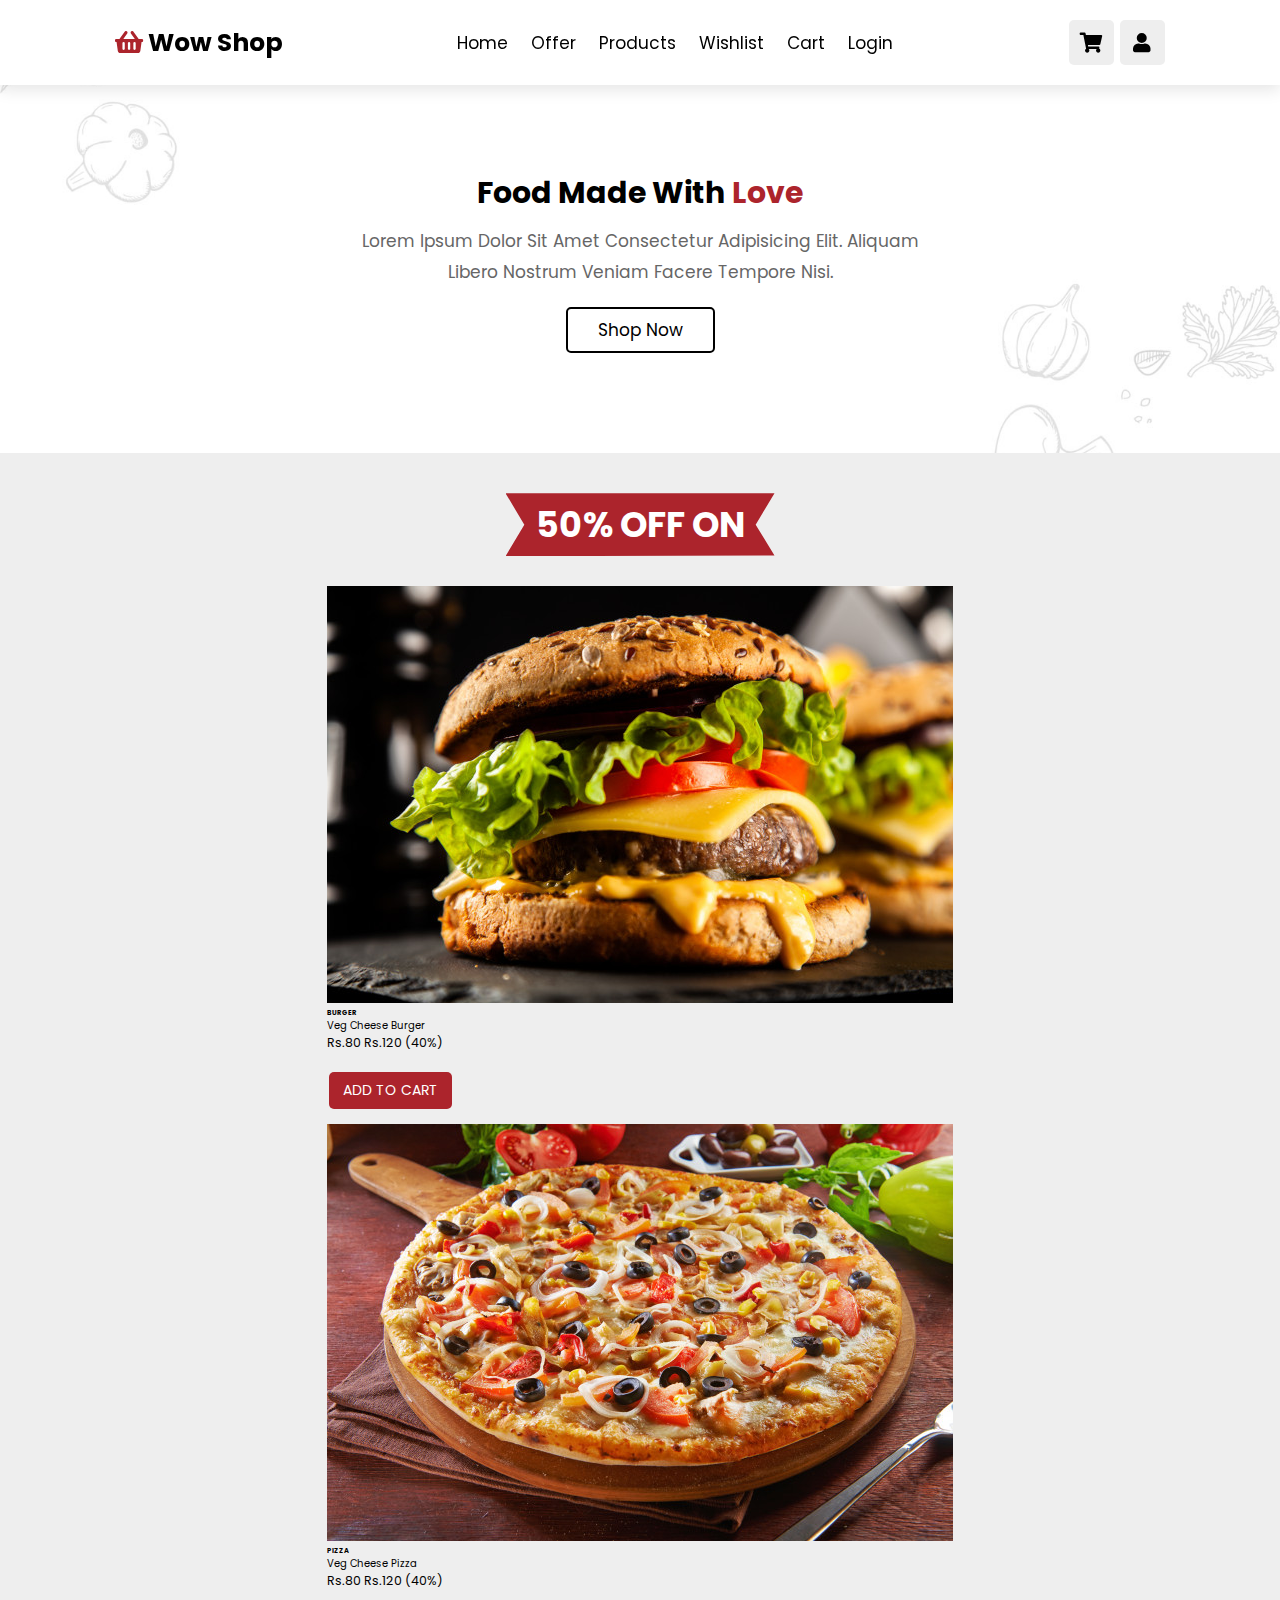
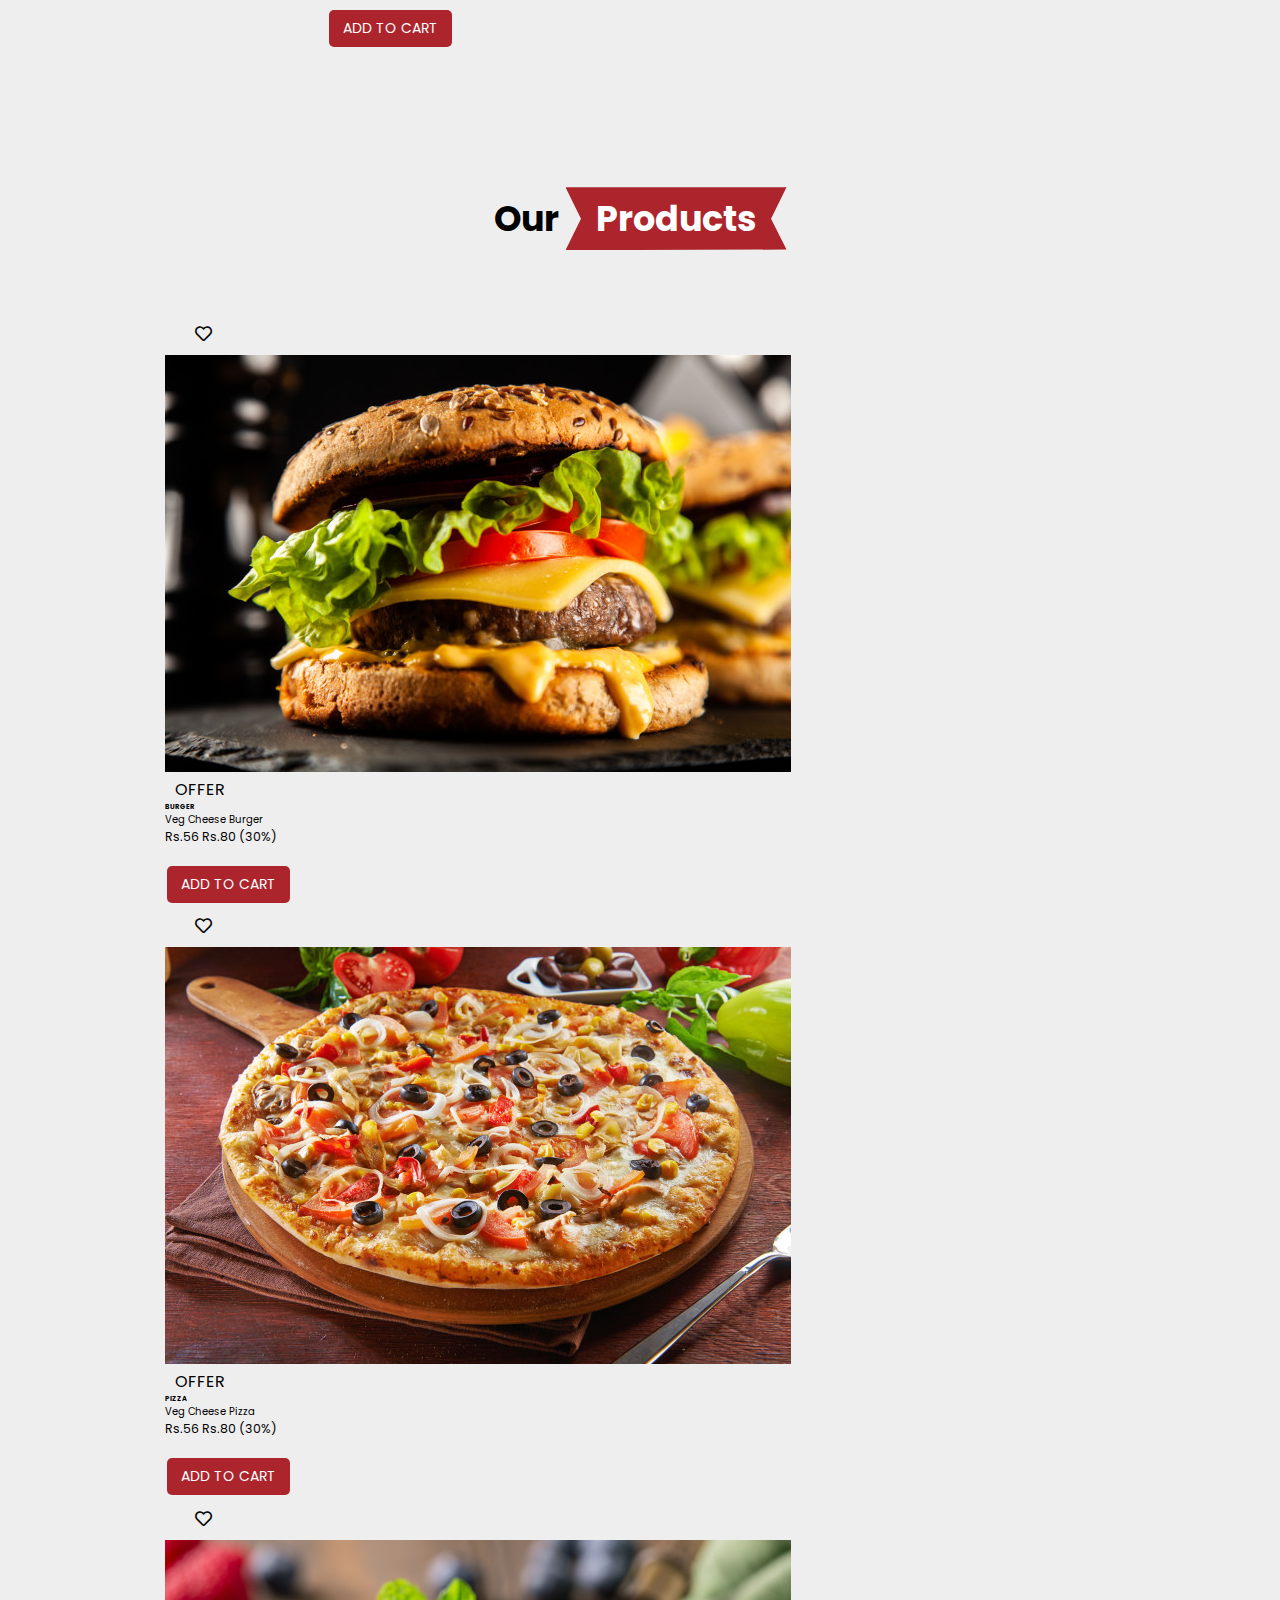
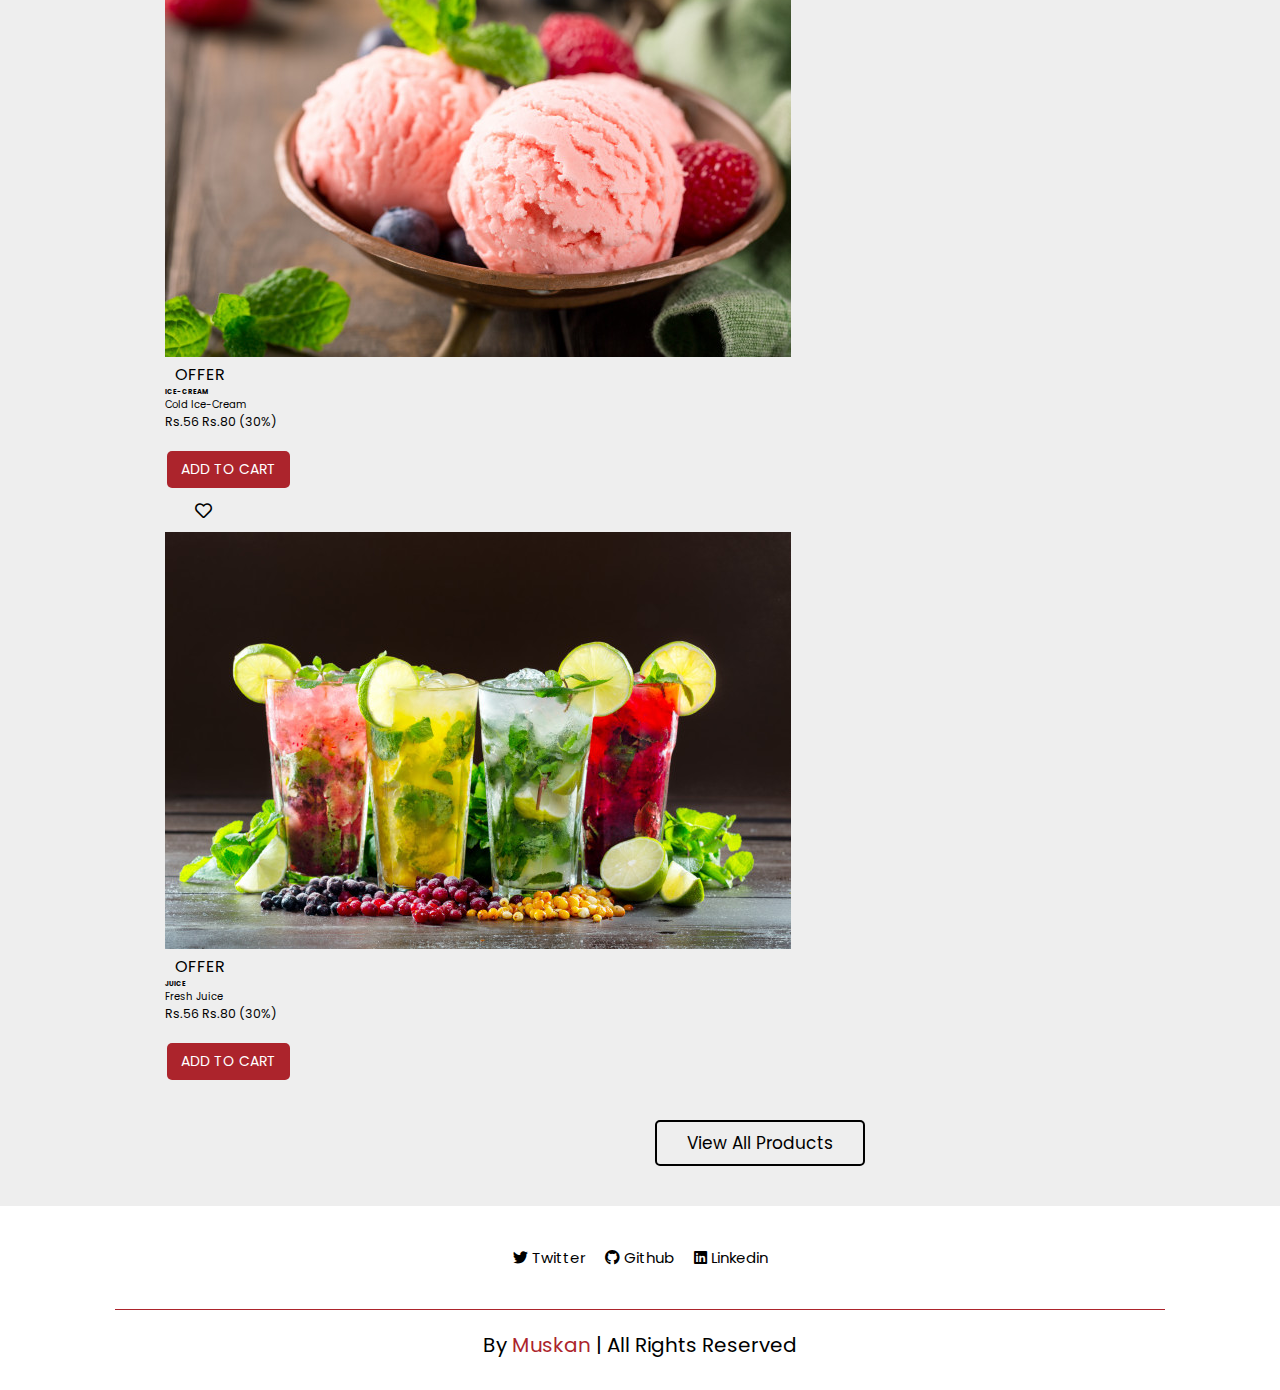
<file: index.html>
<!DOCTYPE html>
<html lang="en">
  <head>
    <meta charset="UTF-8" />
    <meta http-equiv="X-UA-Compatible" content="IE=edge" />
    <meta name="viewport" content="width=device-width, initial-scale=1.0" />
    <title>Wow Shop</title>

    <!-- font awesome cdn link  -->
    <link
      rel="stylesheet"
      href="https://cdnjs.cloudflare.com/ajax/libs/font-awesome/5.15.4/css/all.min.css"
    />

    <!-- custom css file link  -->
    <link rel="stylesheet" href="../styles.css" />

    <!-- My component library url link -->
    <link
      rel="stylesheet"
      href="https://wow-ui02.netlify.app/components/Card.css"
    />
  </head>

  <body>
    <!-- header section starts  -->

    <header class="header">
      <a href="#" class="logo">
        <i class="fas fa-shopping-basket"></i> Wow shop
      </a>

      <nav class="navbar">
        <a href="#home">home</a>
        <a href="#speciality">Offer</a>
        <a href="./Pages/products.html">products</a>
        <a href="./Pages/wishlist.html">Wishlist</a>
        <a href="./Pages/cart.html">Cart</a>
        <a href="./Pages/login.html">Login</a>
      </nav>

      <div class="icons">
        <div class="fas fa-bars" id="menu-btn"></div>
        <div class="fas fa-shopping-cart" id="cart-btn">
          <a href="./Pages/cart.html"></a>
        </div>
        <div class="fas fa-user" id="login-btn">
          <a href="./Pages/login.html"></a>
        </div>
      </div>
    </header>

    <!-- header section ends -->

    <!-- home section starts  -->

    <section class="home" id="home">
      <div class="content">
        <h3>Food made with <span>love</span></h3>
        <p>
          Lorem ipsum dolor sit amet consectetur adipisicing elit. Aliquam
          libero nostrum veniam facere tempore nisi.
        </p>
        <a href="#" class="btn">shop now</a>
      </div>
    </section>

    <!-- home section ends -->

    <!-- Offer section starts  -->

    <section class="speciality" id="speciality">
      <h1 class="heading"><span>50% OFF ON</span></h1>

      <div class="box-container">
        <!-- IMPORTED FROM MY COMPONENT LIBRARY -->

        <div class="card card-ecom card-horiz">
          <div class="card-img-cont">
            <img
              class="card-img"
              src="../image/s-img-1.jpg"
              alt="chocolate-momos"
            />
          </div>
          <div class="card-body">
            <div class="card-header">
              <h6 class="card-title">BURGER</h6>
              <p class="card-desc">Veg Cheese Burger</p>
              <div class="card-price">
                <span class="price-new" style="font-size: 1.25rem">Rs.80</span>
                <span class="price-old" style="font-size: 1.25rem">Rs.120</span>
                <span class="discount" style="font-size: 1.25rem">(40%)</span>
              </div>
            </div>
            <div class="card-footer">
              <button class="button btn-primary card-button">
                ADD TO CART
              </button>
            </div>
          </div>
        </div>

        <div class="card card-ecom card-horiz">
          <div class="card-img-cont">
            <img
              class="card-img"
              src="../image/s-img-2.jpg"
              alt="chocolate-momos"
            />
          </div>
          <div class="card-body">
            <div class="card-header">
              <h6 class="card-title">PIZZA</h6>
              <p class="card-desc">Veg Cheese Pizza</p>
              <div class="card-price">
                <span class="price-new" style="font-size: 1.25rem">Rs.80</span>
                <span class="price-old" style="font-size: 1.25rem">Rs.120</span>
                <span class="discount" style="font-size: 1.25rem">(40%)</span>
              </div>
            </div>
            <div class="card-footer">
              <button class="button btn-primary card-button">
                ADD TO CART
              </button>
            </div>
          </div>
        </div>
      </div>
    </section>

    <!-- Offer section ends -->

    <!-- products section starts  -->

    <section class="products" id="products">
      <h1 class="heading" style="margin-top: 8rem">
        our <span>products</span>
      </h1>

      <div class="product-card">
        <!-- IMPORTED FROM MY COMPONENT LIBRARY -->

        <div class="card card-ecom mg-1-all">
          <button class="btn secondary-text-btn-sm card-close">
            <i class="far fa-heart"></i>
          </button>
          <div class="card-img-cont">
            <img class="card-img" src="../image/s-img-1.jpg" alt="veg-momos" />
          </div>
          <div class="card-badge">OFFER</div>
          <div class="card-body">
            <div class="card-header">
              <h6 class="card-title">BURGER</h6>
              <p class="card-desc">Veg Cheese Burger</p>
              <div class="card-price">
                <span class="price-new" style="font-size: 1.25rem">Rs.56</span>
                <span class="price-old" style="font-size: 1.25rem">Rs.80</span>
                <span class="discount" style="font-size: 1.25rem">(30%)</span>
              </div>
            </div>
            <div class="card-footer">
              <button class="button btn-primary card-button">
                ADD TO CART
              </button>
            </div>
          </div>
        </div>
        <div class="card card-ecom mg-1-all">
          <button class="btn secondary-text-btn-sm card-close">
            <i class="far fa-heart"></i>
          </button>
          <div class="card-img-cont">
            <img class="card-img" src="../image/s-img-2.jpg" alt="veg-momos" />
          </div>
          <div class="card-badge">OFFER</div>
          <div class="card-body">
            <div class="card-header">
              <h6 class="card-title">PIZZA</h6>
              <p class="card-desc">Veg Cheese Pizza</p>
              <div class="card-price">
                <span class="price-new" style="font-size: 1.25rem">Rs.56</span>
                <span class="price-old" style="font-size: 1.25rem">Rs.80</span>
                <span class="discount" style="font-size: 1.25rem">(30%)</span>
              </div>
            </div>
            <div class="card-footer">
              <button class="button btn-primary card-button">
                ADD TO CART
              </button>
            </div>
          </div>
        </div>
        <div class="card card-ecom mg-1-all">
          <button class="btn secondary-text-btn-sm card-close">
            <i class="far fa-heart"></i>
          </button>
          <div class="card-img-cont">
            <img class="card-img" src="../image/s-img-3.jpg" alt="veg-momos" />
          </div>
          <div class="card-badge">OFFER</div>
          <div class="card-body">
            <div class="card-header">
              <h6 class="card-title">ICE-CREAM</h6>
              <p class="card-desc">Cold Ice-Cream</p>
              <div class="card-price">
                <span class="price-new" style="font-size: 1.25rem">Rs.56</span>
                <span class="price-old" style="font-size: 1.25rem">Rs.80</span>
                <span class="discount" style="font-size: 1.25rem">(30%)</span>
              </div>
            </div>
            <div class="card-footer">
              <button class="button btn-primary card-button">
                ADD TO CART
              </button>
            </div>
          </div>
        </div>
        <div class="card card-ecom mg-1-all">
          <button class="btn secondary-text-btn-sm card-close">
            <i class="far fa-heart"></i>
          </button>
          <div class="card-img-cont">
            <img class="card-img" src="../image/s-img-4.jpg" alt="veg-momos" />
          </div>
          <div class="card-badge">OFFER</div>
          <div class="card-body">
            <div class="card-header">
              <h6 class="card-title">JUICE</h6>
              <p class="card-desc">Fresh Juice</p>
              <div class="card-price">
                <span class="price-new" style="font-size: 1.25rem">Rs.56</span>
                <span class="price-old" style="font-size: 1.25rem">Rs.80</span>
                <span class="discount" style="font-size: 1.25rem">(30%)</span>
              </div>
            </div>
            <div class="card-footer">
              <button class="button btn-primary card-button">
                ADD TO CART
              </button>
            </div>
          </div>
        </div>
      </div>

      <a href="./Pages/products.html" class="btn product-btn"
        >View All Products</a
      >
    </section>

    <!-- products section ends -->

    <!-- footer section starts  -->

    <section class="footer">
      <div class="box-container">
        <div class="box">
          <a href="https://twitter.com/MuskanChhatras1">
            <i class="fab fa-twitter"></i> Twitter
          </a>
          <a href="https://github.com/MuskanChhatrasal">
            <i class="fab fa-github"></i> Github
          </a>
          <a href="https://www.linkedin.com/in/muskan-chhatrasal/">
            <i class="fab fa-linkedin"></i> linkedin
          </a>
        </div>
      </div>

      <div class="credit">by <span>Muskan</span> | all rights reserved</div>
    </section>

    <!-- footer section ends -->

    <!-- custom js file link  -->
    <script src="js/script.js"></script>
  </body>
</html>
</file>
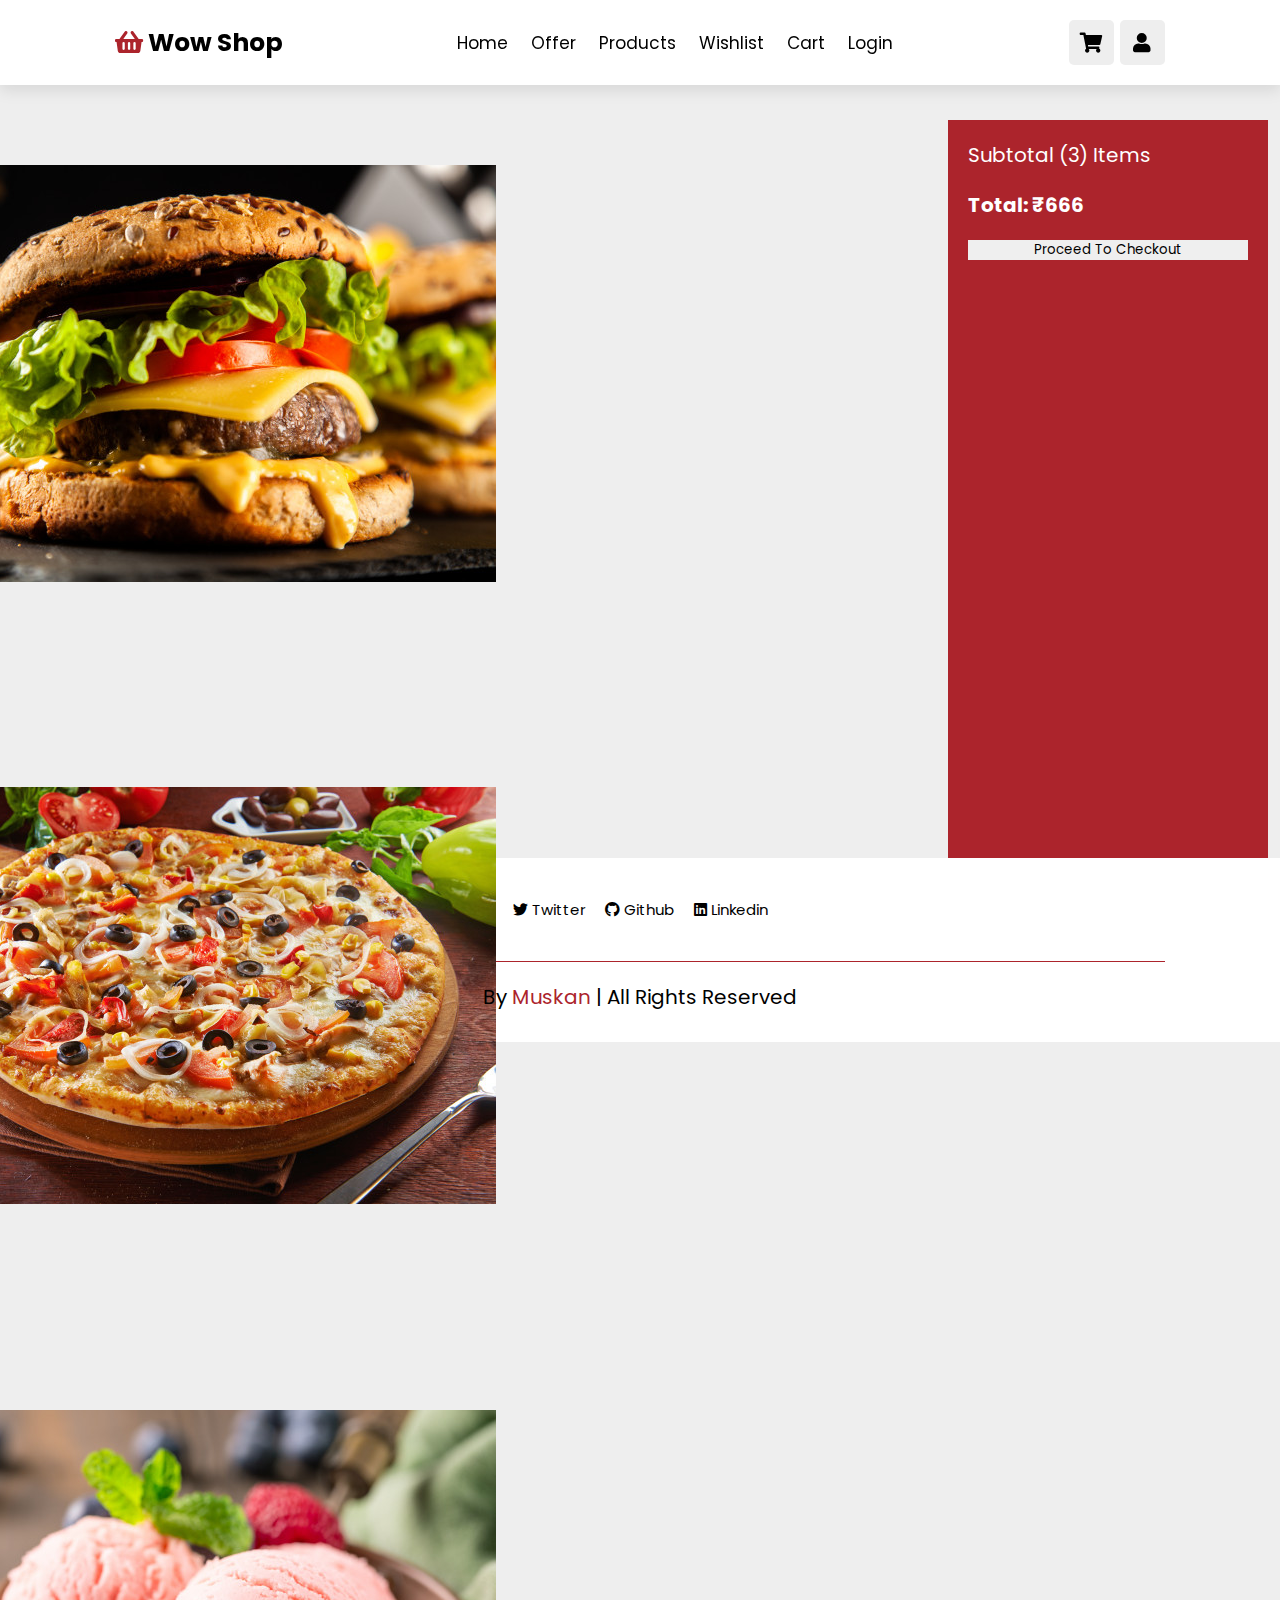
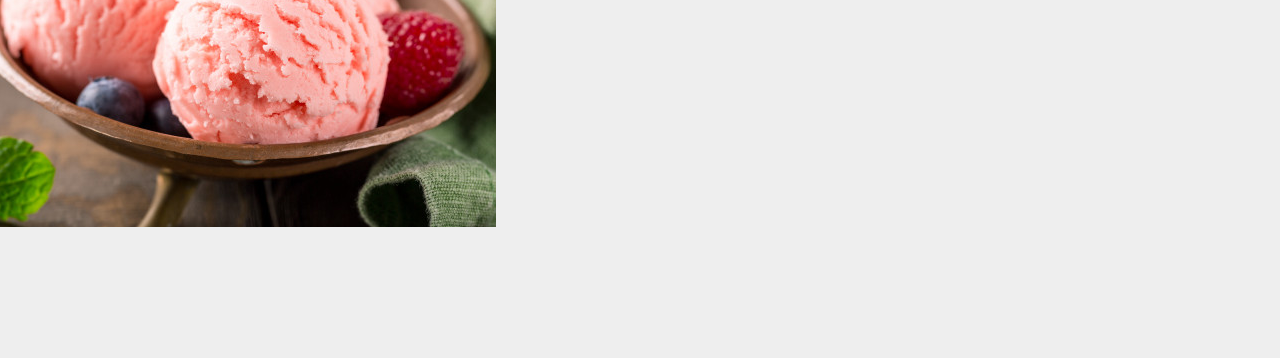
<file: Pages/cart.html>
<!DOCTYPE html>
<html lang="en">
<head>
    <meta charset="UTF-8">
    <meta http-equiv="X-UA-Compatible" content="IE=edge">
    <meta name="viewport" content="width=device-width, initial-scale=1.0">
    <!-- font awesome cdn link  -->
    <link rel="stylesheet" href="https://cdnjs.cloudflare.com/ajax/libs/font-awesome/5.15.4/css/all.min.css">
    
    <!-- custom css link -->
    <link rel="stylesheet" href="../styles.css">

    <!-- My component library url link -->
    <link rel="stylesheet" href="https://wow-ui02.netlify.app/components/Card.css">

    <title>Wow Shop</title>
</head>
<body>

    <!-- header section starts  -->
    
    <header class="header">
    
        <a href="#" class="logo"> <i class="fas fa-shopping-basket"></i> Wow shop </a>
    
        <nav class="navbar">
            <a href="../index.html">home</a>
            <a href="../index.html#speciality">Offer</a>
            <a href="./products.html">products</a>
            <a href="./wishlist.html">Wishlist</a>
            <a href="/">Cart</a>
            <a href="./login.html">Login</a>
        </nav>
    
        <div class="icons">
            <div class="fas fa-bars" id="menu-btn"></div>
            <div class="fas fa-shopping-cart" id="cart-btn"><a href="/"></a></div>
            <div class="fas fa-user" id="login-btn"><a href="./login.html"></a></div>
        </div>
    
    
    </header>
    
    <!-- header section ends -->

    
    <div class="cart-container">
        <div class="productContainer">
            <div class="box-container">
            
                <!-- IMPORTED FROM MY COMPONENT LIBRARY -->
                <div class="card card-ecom mg-1-all">
                    <button class="btn secondary-text-btn-sm card-close"><i class="fas fa-trash"></i></button>
                    <div class="card-img-cont">
                        <img class="card-img" src="../image/s-img-1.jpg"
                            alt="Burger" />
                    </div>
                    <div class="card-badge">OFFER</div>
                    <div class="card-body">
                        <div class="card-header">
                            <h6 class="card-title">BURGER</h6>
                            <p class="card-desc">Veg Cheese Burger</p>
                            <div class="card-price">
                                <span class="price-new" style="font-size: 1.25rem;">Rs.56</span>
                                <span class="price-old" style="font-size: 1.25rem;">Rs.80</span>
                                <span class="discount" style="font-size: 1.25rem;">(30%)</span>
                            </div>
                        </div>
                        <div class="card-footer">
                            <button class="button btn-primary card-button">WISHLIST</button>
                        </div>
                    </div>
                </div>
            
                <div class="card card-ecom mg-1-all">
                    <button class="btn secondary-text-btn-sm card-close"><i class="fas fa-trash"></i></button>
                    <div class="card-img-cont">
                        <img class="card-img" src="../image/s-img-2.jpg"
                            alt="veg-momos" />
                    </div>
                    <div class="card-badge">OFFER</div>
                    <div class="card-body">
                        <div class="card-header">
                            <h6 class="card-title">PIZZA</h6>
                            <p class="card-desc">Veg Cheese Pizza</p>
                            <div class="card-price">
                                <span class="price-new" style="font-size: 1.25rem;">Rs.56</span>
                                <span class="price-old" style="font-size: 1.25rem;">Rs.80</span>
                                <span class="discount" style="font-size: 1.25rem;">(30%)</span>
                            </div>
                        </div>
                        <div class="card-footer">
                            <button class="button btn-primary card-button">WISHLIST</button>
                        </div>
                    </div>
                </div>
            
                <div class="card card-ecom mg-1-all">
                    <button class="btn secondary-text-btn-sm card-close"><i class="fas fa-trash"></i></button>
                    <div class="card-img-cont">
                        <img class="card-img" src="../image/s-img-3.jpg"
                            alt="veg-momos" />
                    </div>
                    <div class="card-badge">OFFER</div>
                    <div class="card-body">
                        <div class="card-header">
                            <h6 class="card-title">ICE-CREAM</h6>
                            <p class="card-desc">Cold Ice-Cream</p>
                            <div class="card-price">
                                <span class="price-new" style="font-size: 1.25rem;">Rs.56</span>
                                <span class="price-old" style="font-size: 1.25rem;">Rs.80</span>
                                <span class="discount" style="font-size: 1.25rem;">(30%)</span>
                            </div>
                        </div>
                        <div class="card-footer">
                            <button class="button btn-primary card-button">WISHLIST</button>
                        </div>
                    </div>
                </div>
            </div>
        </div>


        <!-- Summary section starts -->

        <div class="filters summary">
            <span style="font-size: 2rem;">Subtotal (3) items</span>
            <span style="font-weight: 700; font-size: 2rem;">Total: ₹666</span>
            <button type="button" class="cart-btn">Proceed to Checkout</button>
        </div>

        <!-- Summary section ends -->

    </div>

    

    <!-- footer section starts  -->
    
    <section class="footer">
    
        <div class="box-container">
            <div class="box">
                <a href="https://twitter.com/MuskanChhatras1"> <i class="fab fa-twitter"></i> Twitter </a>
                <a href="https://github.com/MuskanChhatrasal"> <i class="fab fa-github"></i> Github </a>
                <a href="https://www.linkedin.com/in/muskan-chhatrasal/"> <i class="fab fa-linkedin"></i> linkedin </a>
            </div>
        </div>
    
        <div class="credit"> by <span>Muskan</span> | all rights reserved </div>
    
    </section>
    
    
    <!-- footer section ends -->

    <!-- custom js file link  -->
    <script src="/js/script.js"></script>

</body>
</html>
</file>
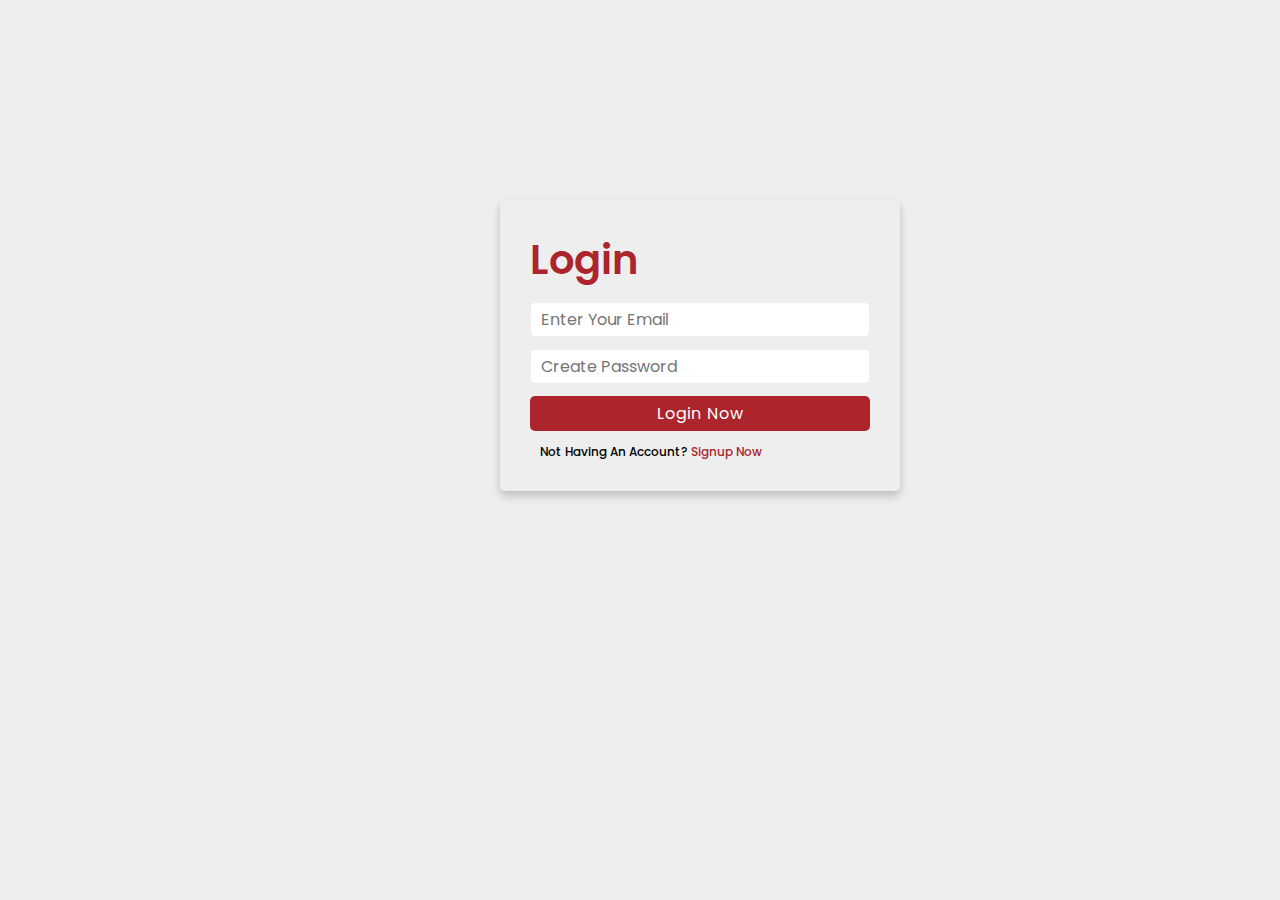
<file: Pages/login.html>
<!DOCTYPE html>
<html lang="en">
<head>
    <meta charset="UTF-8">
    <meta http-equiv="X-UA-Compatible" content="IE=edge">
    <meta name="viewport" content="width=device-width, initial-scale=1.0">

    <!-- font awesome link -->
    <link rel="stylesheet" href="https://cdnjs.cloudflare.com/ajax/libs/font-awesome/5.15.4/css/all.min.css">
    
    <!-- custom css link -->
    <link rel="stylesheet" href="../styles.css">

    <title>Wow Shop</title>
</head>
<body>
    <div class="wrapper login-wrapper">
        <h2>Login</h2>
        <form action="#">
            <div class="input-box">
                <input type="text" placeholder="Enter your email" required>
            </div>
            <div class="input-box">
                <input type="password" placeholder="Create password" required>
            </div>
            <div class="input-box button">
                <input type="Submit" value="Login Now">
            </div>
            <div class="text">
                <h3>Not having an account? <a href="./signup.html">Signup now</a></h3>
            </div>
        </form>
    </div>

</body>
</html>
</file>
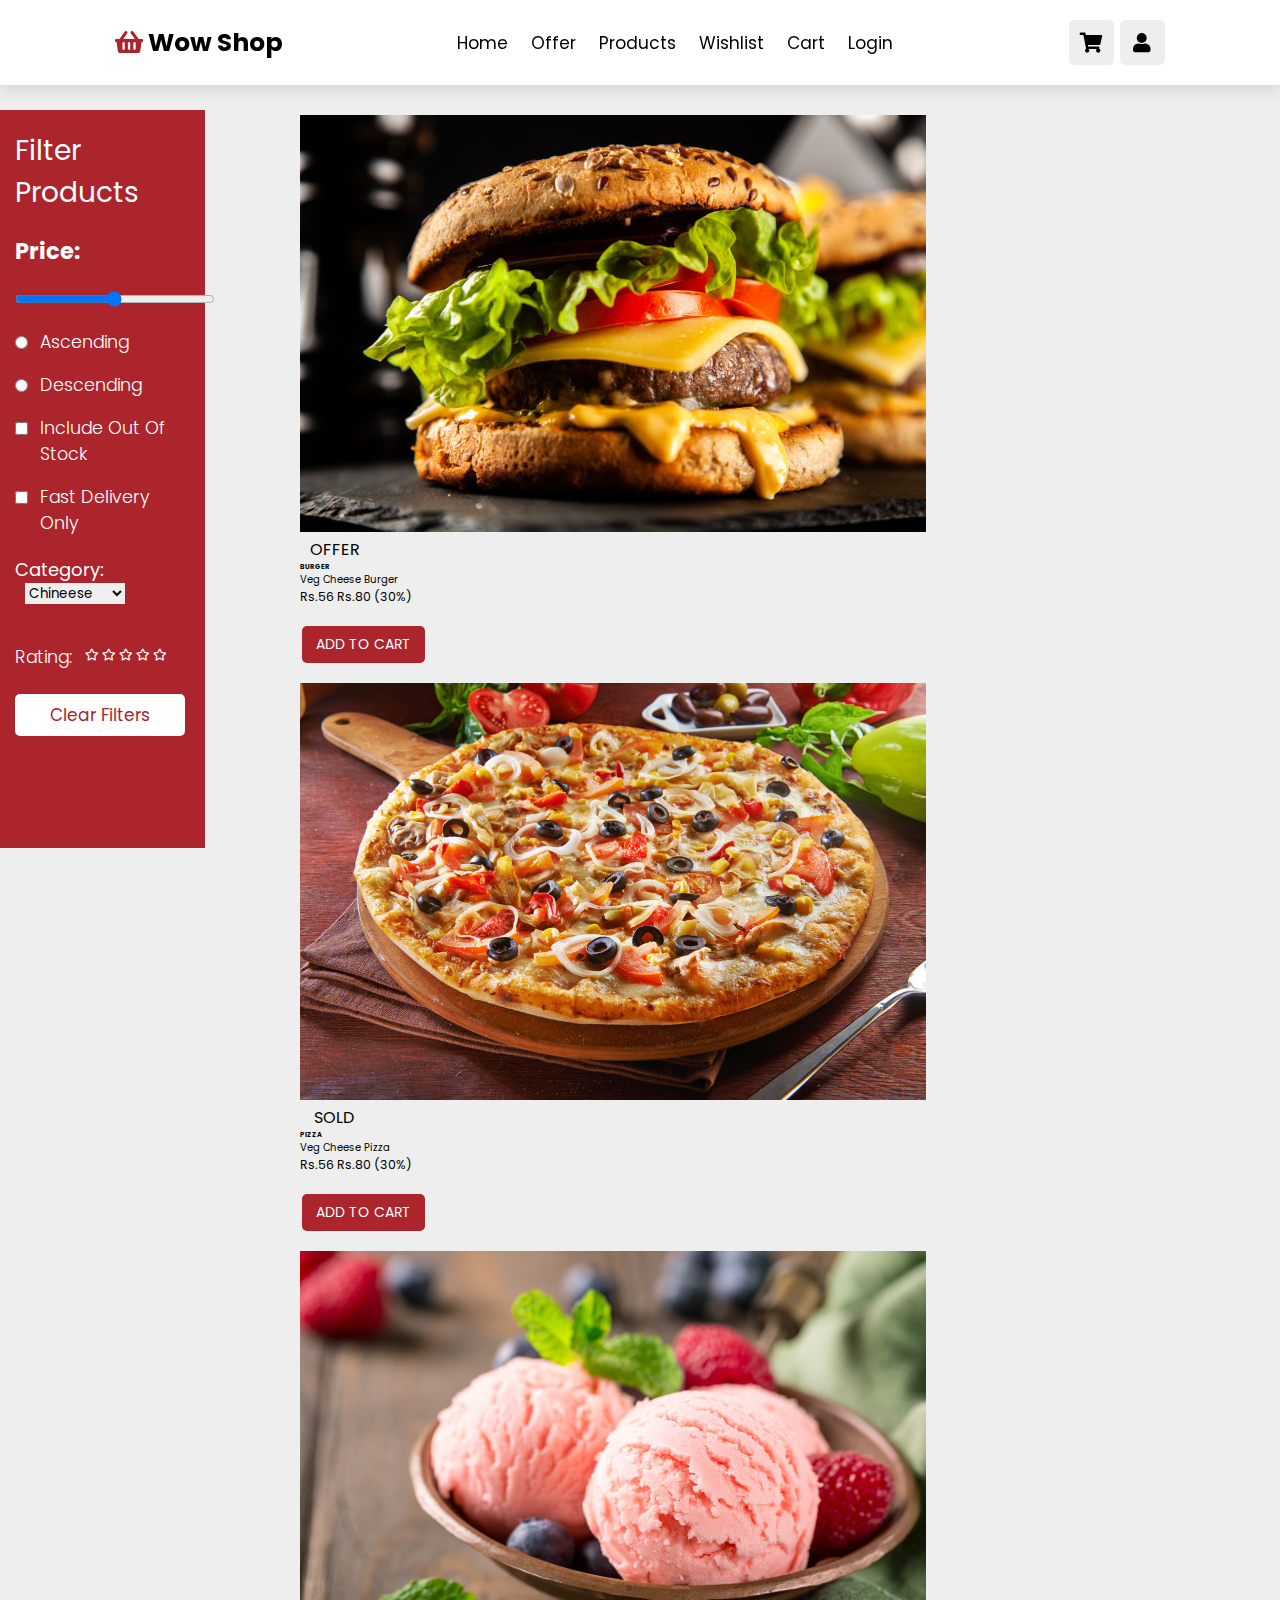
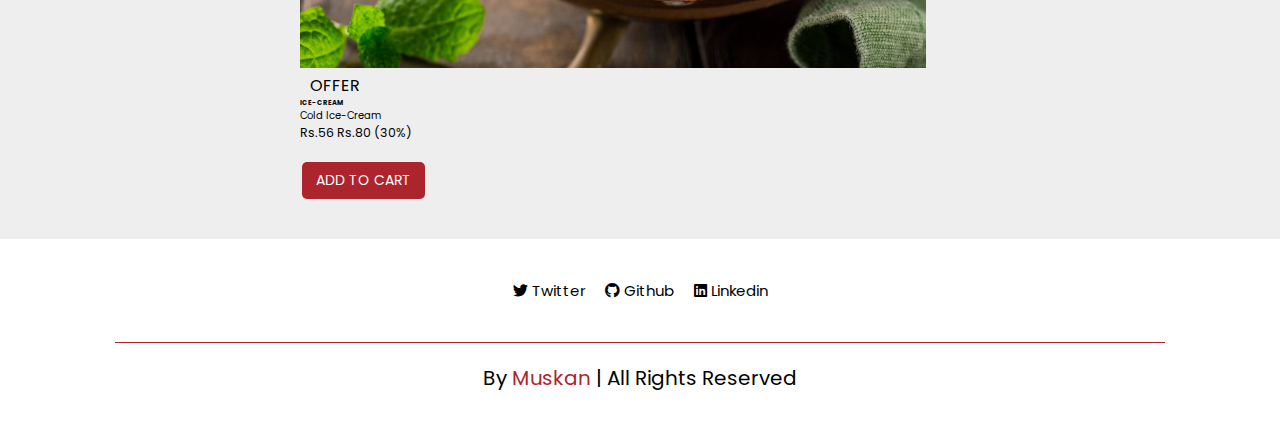
<file: Pages/products.html>
<!DOCTYPE html>
<html lang="en">
<head>
    <meta charset="UTF-8">
    <meta http-equiv="X-UA-Compatible" content="IE=edge">
    <meta name="viewport" content="width=device-width, initial-scale=1.0">

    <!-- font awesome cdn link  -->
    <link rel="stylesheet" href="https://cdnjs.cloudflare.com/ajax/libs/font-awesome/5.15.4/css/all.min.css">

    <link href="https://cdn.jsdelivr.net/npm/bootstrap@5.0.2/dist/css/bootstrap.min.css" rel="stylesheet"
        integrity="sha384-EVSTQN3/azprG1Anm3QDgpJLIm9Nao0Yz1ztcQTwFspd3yD65VohhpuuCOmLASjC" crossorigin="anonymous">
    
    <!-- custom css link -->
    <link rel="stylesheet" href="../styles.css">

    <!-- My component library url link for card component-->
    <link rel="stylesheet" href="https://wow-ui02.netlify.app/components/Card.css">

    <!-- My component library url link for slider-->
    <link rel="stylesheet" href="https://wow-ui02.netlify.app/components/Slider.css">

    <title>Wow Shop</title>
</head>
<body>
    <!-- header section starts  -->
    
    <header class="header">
    
        <a href="../index.html" class="logo"> <i class="fas fa-shopping-basket"></i> Wow shop </a>
    
        <nav class="navbar">
            <a href="../index.html">home</a>
            <a href="../index.html#speciality">Offer</a>
            <a href="/">products</a>
            <a href="./wishlist.html">Wishlist</a>
            <a href="./cart.html">Cart</a>
            <a href="./login.html">Login</a>
        </nav>
    
        <div class="icons">
            <div class="fas fa-bars" id="menu-btn"></div>
            <div class="fas fa-shopping-cart" id="cart-btn"><a href="./cart.html"></a></div>
            <div class="fas fa-user" id="login-btn"><a href="./Pages/login.html"></a></div>
        </div>
    
    
    </header>
    
    <!-- header section ends -->

    <!-- Filter Section Starts -->

    <section class="main-container">
        <div class="filters">
            <span class="title">Filter Products</span>
            <span>
              <label for="disabledRange" class="form-label"><h2>Price: </h2></label>
              <br>

              <!-- IMPORTED FROM MY COMPONENT LIBRARY  -->
             <input type="range" min="1" max="100" value="50" style="width: 20rem;">
            </span>
            <span>
                <label>
                  <input type="radio" name="group1"> <h3>Ascending</h3>
                </label>
            </span>
            <span>
                <label>
                   <input type="radio" name="group1"> 
                   <h3>Descending</h3>
                </label>
            </span>
            <span>
                <label>
                  <input type="checkbox" name="group1"> <h3>Include Out of Stock</h3>
                </label>
            </span>
            <span>
                <label>
                  <input type="checkbox" name="group1"> <h3>Fast Delivery Only</h3>
                </label>
            </span>
            <span>
               <label style="font-size: 1.8rem;">Category: </label>
                  <select style="margin-left: 1rem; width: 10rem;">
                     <option value="Chineese">Chineese</option>
                     <option value="Indian">Indian</option>
                     <option value="Italian">Italian</option>
                  </select>
            </span>
            <label>
                    <h3 class="filter-rating">Rating: </h3>
                    <div class="filter-stars">
                        <i class="far fa-star"></i>
                        <i class="far fa-star"></i>
                        <i class="far fa-star"></i>
                        <i class="far fa-star"></i>
                        <i class="far fa-star"></i>
                    </div>
            </label>
            <button class="btn filter-btn">Clear Filters</button>
        </div>

        <section class="categories" id="categories">
    
        
            <div class="box-container">
                
                <!-- IMPORTED FROM MY COMPONENT LIBRARY -->

                <div class="card card-ecom mg-1-all">
                    <div class="card-img-cont">
                        <img class="card-img" src="../image/s-img-1.jpg"
                            alt="veg-momos" />
                    </div>
                    <div class="card-badge">OFFER</div>
                    <div class="card-body">
                        <div class="card-header">
                            <h6 class="card-title">BURGER</h6>
                            <p class="card-desc">Veg Cheese Burger</p>
                            <div class="card-price">
                                <span class="price-new" style="font-size: 1.25rem;">Rs.56</span>
                                <span class="price-old" style="font-size: 1.25rem;">Rs.80</span>
                                <span class="discount" style="font-size: 1.25rem;">(30%)</span>
                            </div>
                        </div>
                        <div class="card-footer">
                            <button class="button btn-primary card-button">ADD TO CART</button>
                        </div>
                    </div>
                </div>
        
                <div class="card card-ecom mg-1-all">
                    <div class="card-img-cont">
                        <img class="card-img" src="../image/s-img-2.jpg"
                            alt="veg-momos" />
                    </div>
                    <div class="card-badge">SOLD</div>
                    <div class="card-body">
                        <div class="card-header">
                            <h6 class="card-title">PIZZA</h6>
                            <p class="card-desc">Veg Cheese Pizza</p>
                            <div class="card-price">
                                <span class="price-new" style="font-size: 1.25rem;">Rs.56</span>
                                <span class="price-old" style="font-size: 1.25rem;">Rs.80</span>
                                <span class="discount" style="font-size: 1.25rem;">(30%)</span>
                            </div>
                        </div>
                        <div class="card-footer">
                            <button class="button btn-primary card-button">ADD TO CART</button>
                        </div>
                    </div>
                </div>
        
                <div class="card card-ecom mg-1-all">
                    <div class="card-img-cont">
                        <img class="card-img" src="../image/s-img-3.jpg"
                            alt="veg-momos" />
                    </div>
                    <div class="card-badge">OFFER</div>
                    <div class="card-body">
                        <div class="card-header">
                            <h6 class="card-title">ICE-CREAM</h6>
                            <p class="card-desc">Cold Ice-cream</p>
                            <div class="card-price">
                                <span class="price-new" style="font-size: 1.25rem;">Rs.56</span>
                                <span class="price-old" style="font-size: 1.25rem;">Rs.80</span>
                                <span class="discount" style="font-size: 1.25rem;">(30%)</span>
                            </div>
                        </div>
                        <div class="card-footer">
                            <button class="button btn-primary card-button">ADD TO CART</button>
                        </div>
                    </div>
                </div>

                
            </div>
        
        </section>
        
        <!-- categories section ends -->

    </section>

    <!-- footer section starts  -->
    
    <section class="footer">
    
        <div class="box-container">
            <div class="box">
                <a href="https://twitter.com/MuskanChhatras1"> <i class="fab fa-twitter"></i> Twitter </a>
                <a href="https://github.com/MuskanChhatrasal"> <i class="fab fa-github"></i> Github </a>
                <a href="https://www.linkedin.com/in/muskan-chhatrasal/"> <i class="fab fa-linkedin"></i> linkedin </a>
            </div>
        </div>
    
        <div class="credit"> by <span>Muskan</span> | all rights reserved </div>
    
    </section>
    
    
    <!-- footer section ends -->
    
    <!-- custom js file link  -->
    <script src="/js/script.js"></script>
    
</body>
</html>
</file>
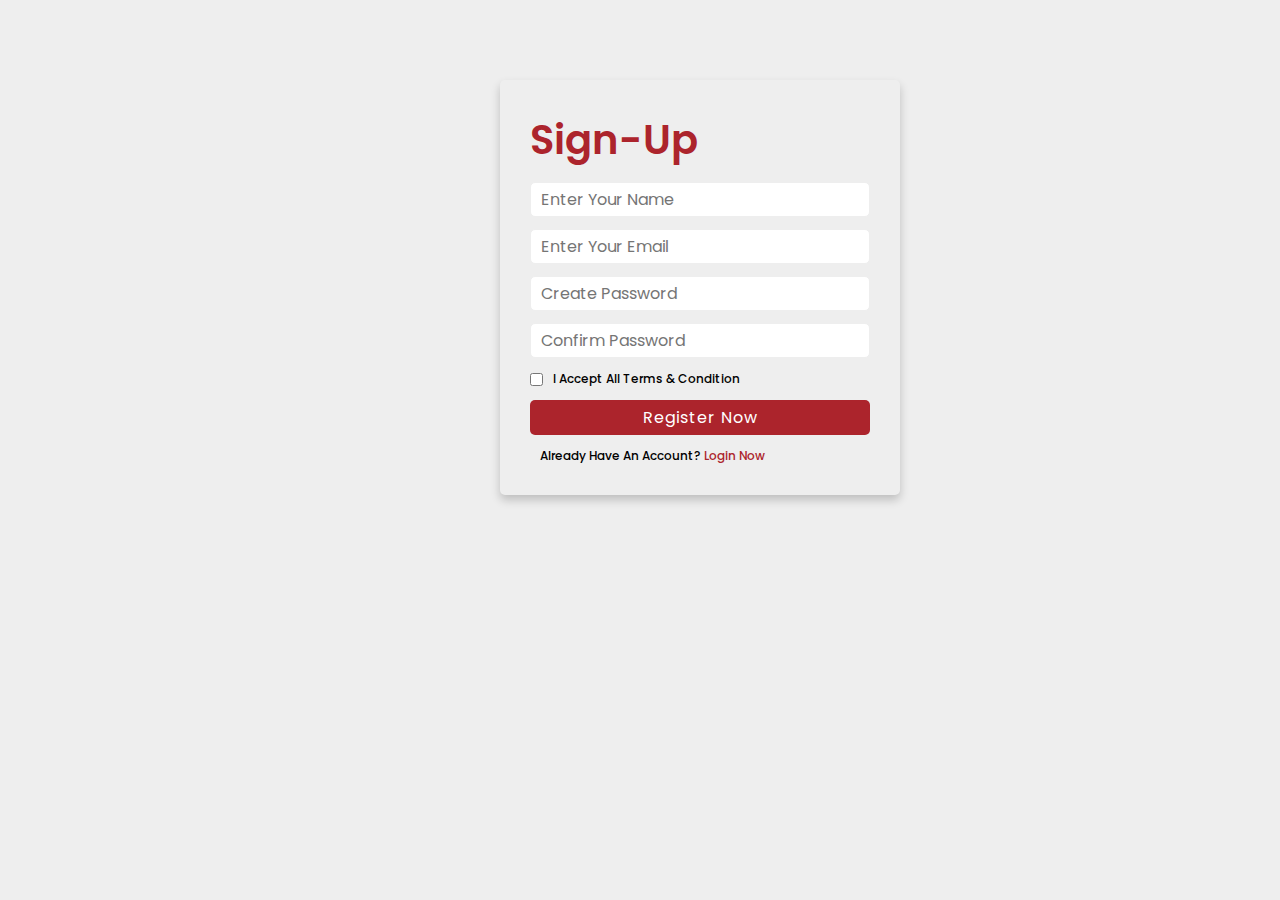
<file: Pages/signup.html>
<!DOCTYPE html>
<html lang="en">
<head>
    <meta charset="UTF-8">
    <meta http-equiv="X-UA-Compatible" content="IE=edge">
    <meta name="viewport" content="width=device-width, initial-scale=1.0">

    <!-- font awesome link -->
    <link rel="stylesheet" href="https://cdnjs.cloudflare.com/ajax/libs/font-awesome/5.15.4/css/all.min.css">
    
    <!-- custom css link -->
    <link rel="stylesheet" href="../styles.css">

    <title>Wow Shop</title>
</head>
<body>
    <div class="wrapper">
        <h2>Sign-Up</h2>
        <form action="#">
            <div class="input-box">
                <input type="text" placeholder="Enter your name" required>
            </div>
            <div class="input-box">
                <input type="text" placeholder="Enter your email" required>
            </div>
            <div class="input-box">
                <input type="password" placeholder="Create password" required>
            </div>
            <div class="input-box">
                <input type="password" placeholder="Confirm password" required>
            </div>
            <div class="policy">
                <input type="checkbox">
                <h3>I accept all terms & condition</h3>
            </div>
            <div class="input-box button">
                <input type="Submit" value="Register Now">
            </div>
            <div class="text">
                <h3>Already have an account? <a href="./login.html">Login now</a></h3>
            </div>
        </form>
    </div>
</body>
</html>
</file>
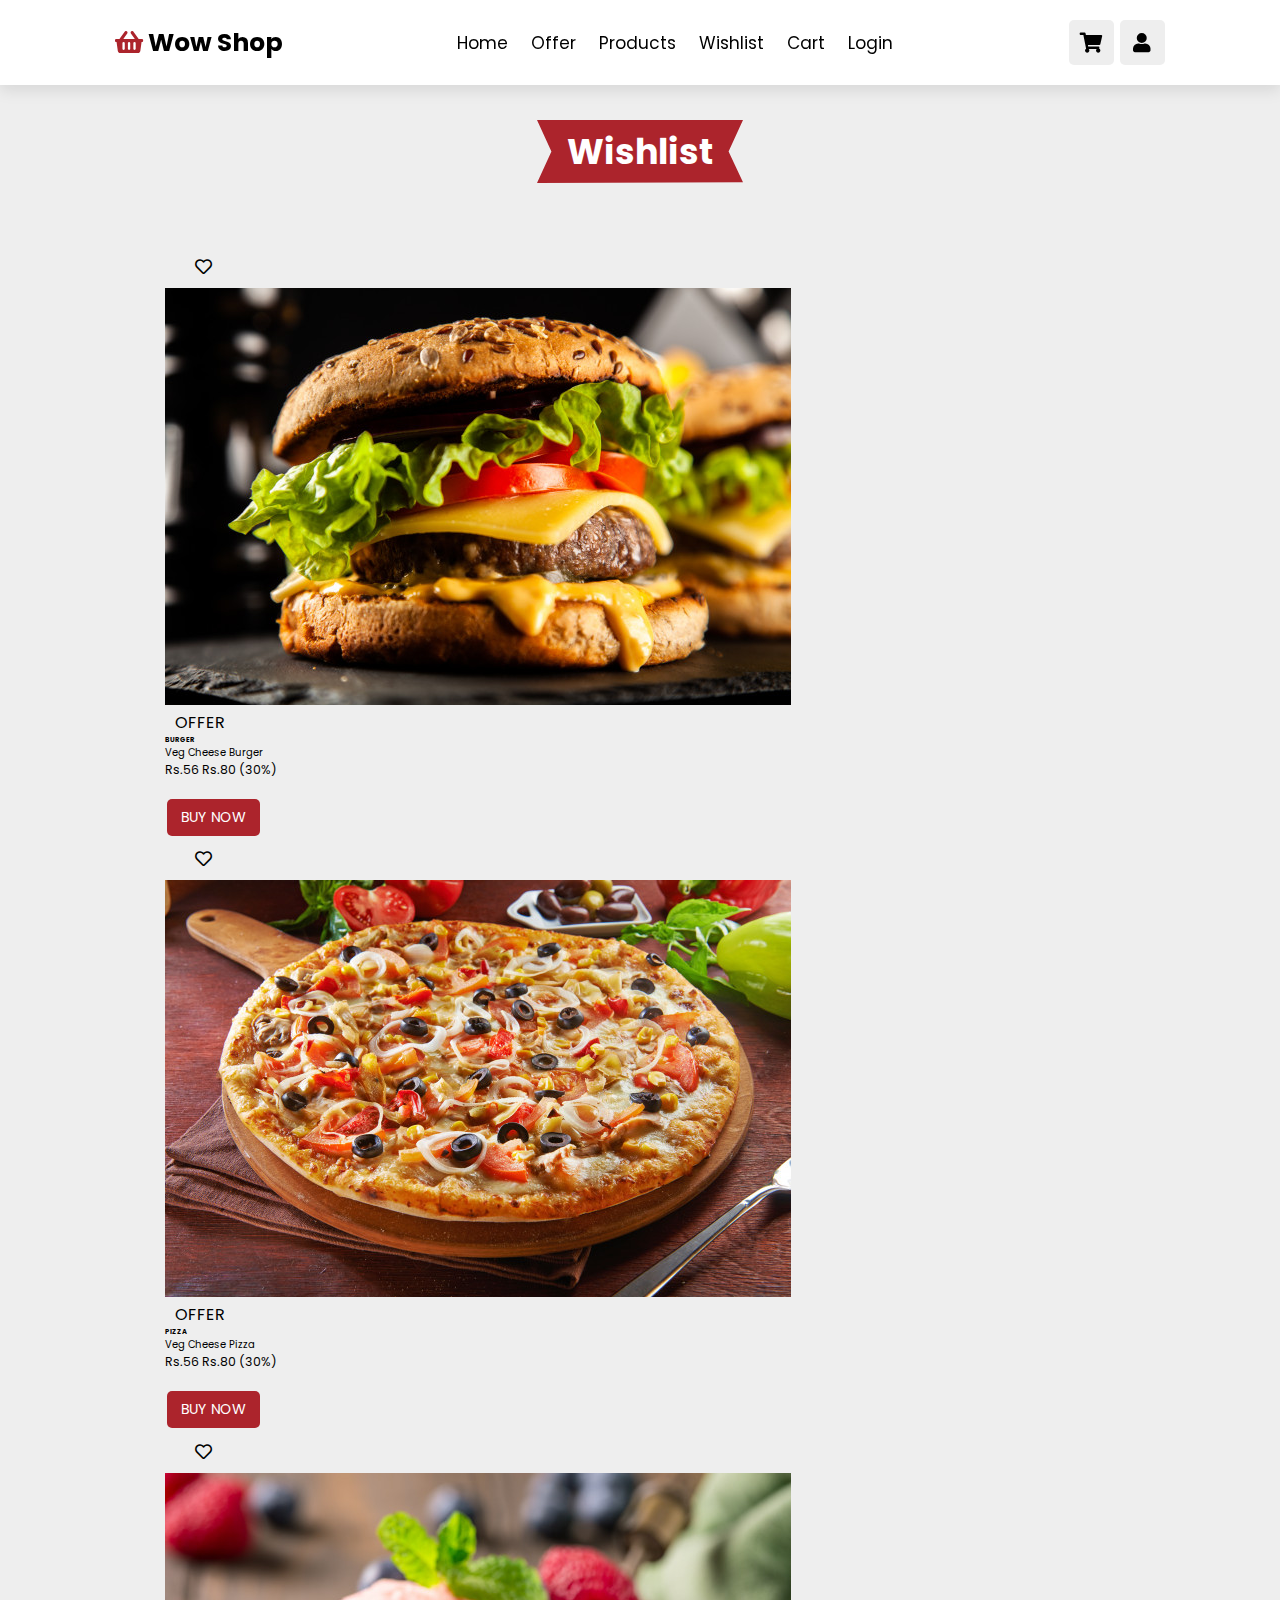
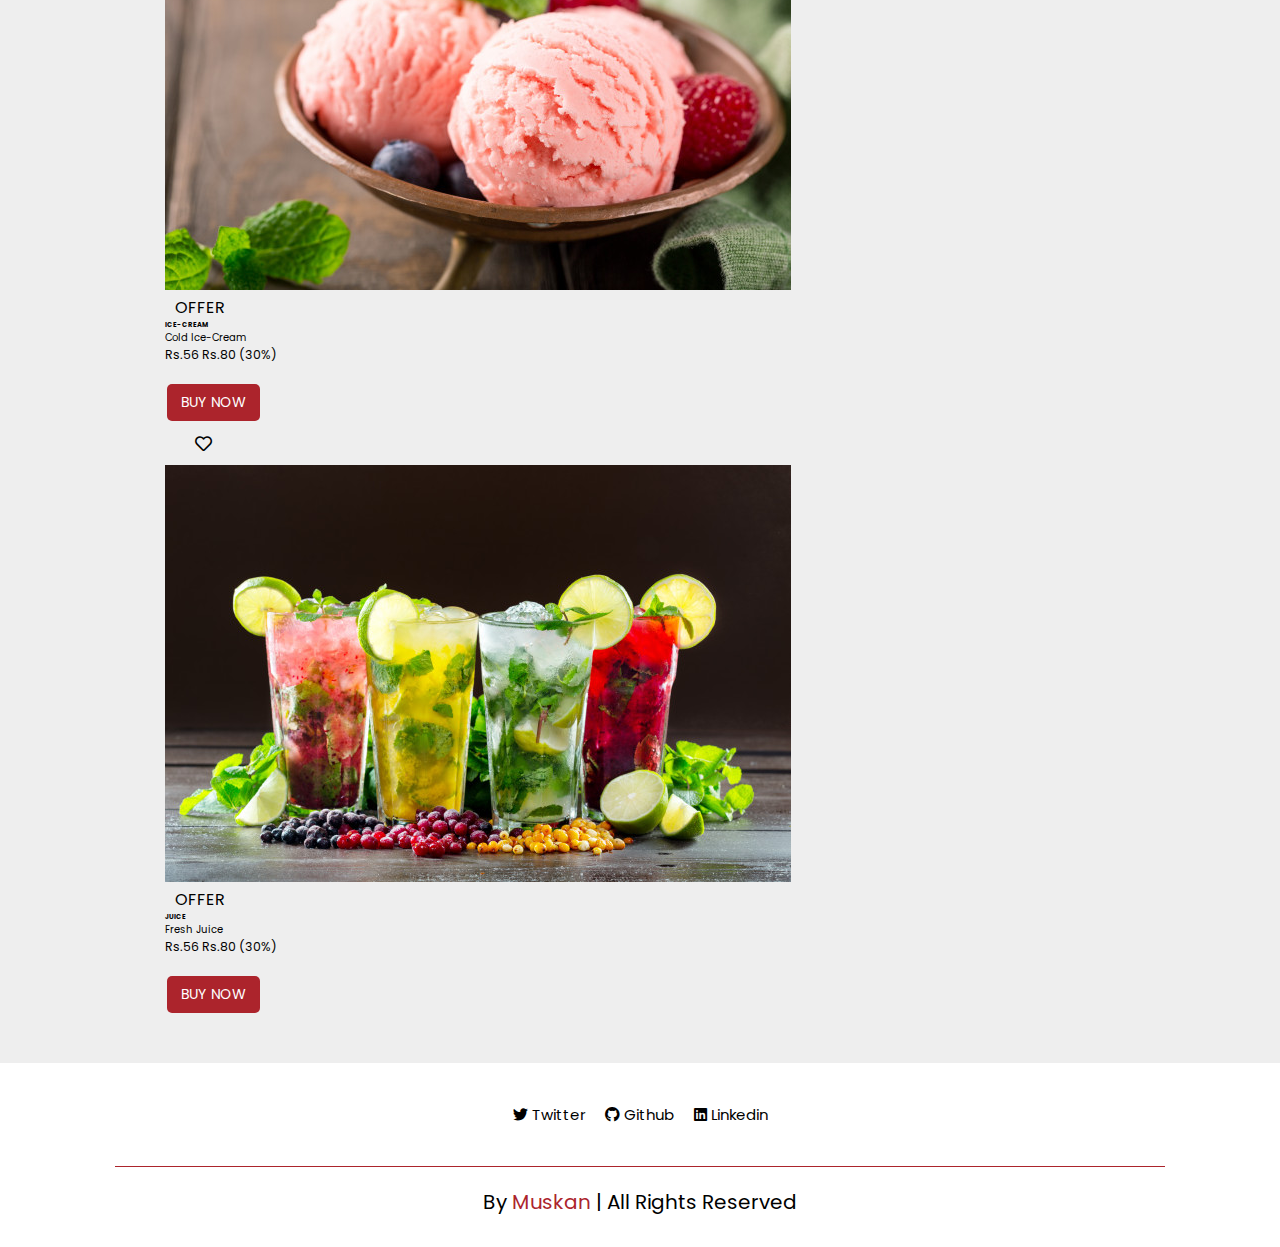
<file: Pages/wishlist.html>
<!DOCTYPE html>
<html lang="en">

<head>
    <meta charset="UTF-8">
    <meta http-equiv="X-UA-Compatible" content="IE=edge">
    <meta name="viewport" content="width=device-width, initial-scale=1.0">

    <!-- font awesome cdn link  -->
    <link rel="stylesheet" href="https://cdnjs.cloudflare.com/ajax/libs/font-awesome/5.15.4/css/all.min.css">

    <!-- custom css link -->
    <link rel="stylesheet" href="../styles.css">

    <!-- My component library url link -->
    <link rel="stylesheet" href="https://wow-ui02.netlify.app/components/Card.css">

    <title>Wow Shop</title>
</head>

<body>
    <!-- header section starts  -->

    <header class="header">

        <a href="../index.html" class="logo"> <i class="fas fa-shopping-basket"></i> Wow shop </a>

        <nav class="navbar">
            <a href="../index.html">home</a>
            <a href="../index.html#speciality">Offer</a>
            <a href="./products.html">products</a>
            <a href="/">Wishlist</a>
            <a href="./cart.html">Cart</a>
            <a href="./login.html">Login</a>
        </nav>

        <div class="icons">
            <div class="fas fa-bars" id="menu-btn"></div>
            <div class="fas fa-shopping-cart" id="cart-btn"><a href="./cart.html"></a></div>
            <div class="fas fa-user" id="login-btn"><a href="./Pages/login.html"></a></div>
        </div>

    </header>

    <section class="products" id="products">
    
        <h1 class="heading" style="margin-top: 8rem;"> <span>Wishlist</span> </h1>
    
        <div class="product-card">

            <!-- Imported Component Library(WOW UI) -->
    
            <div class="card card-ecom mg-1-all">
                <button class="btn secondary-text-btn-sm card-close"><i class="far fa-heart"></i></button>
                <div class="card-img-cont">
                    <img class="card-img" src="../image/s-img-1.jpg" alt="veg-momos" />
                </div>
                <div class="card-badge">OFFER</div>
                <div class="card-body">
                    <div class="card-header">
                        <h6 class="card-title">BURGER</h6>
                        <p class="card-desc">Veg Cheese Burger</p>
                        <div class="card-price">
                            <span class="price-new" style="font-size: 1.25rem;">Rs.56</span>
                            <span class="price-old" style="font-size: 1.25rem;">Rs.80</span>
                            <span class="discount" style="font-size: 1.25rem;">(30%)</span>
                        </div>
                    </div>
                    <div class="card-footer">
                        <button class="button btn-primary card-button">BUY NOW</button>
                    </div>
                </div>
            </div>
            <div class="card card-ecom mg-1-all">
                <button class="btn secondary-text-btn-sm card-close"><i class="far fa-heart"></i></button>
                <div class="card-img-cont">
                    <img class="card-img" src="../image/s-img-2.jpg" alt="veg-momos" />
                </div>
                <div class="card-badge">OFFER</div>
                <div class="card-body">
                    <div class="card-header">
                        <h6 class="card-title">PIZZA</h6>
                        <p class="card-desc">Veg Cheese Pizza</p>
                        <div class="card-price">
                            <span class="price-new" style="font-size: 1.25rem;">Rs.56</span>
                            <span class="price-old" style="font-size: 1.25rem;">Rs.80</span>
                            <span class="discount" style="font-size: 1.25rem;">(30%)</span>
                        </div>
                    </div>
                    <div class="card-footer">
                        <button class="button btn-primary card-button">BUY NOW</button>
                    </div>
                </div>
            </div>
            <div class="card card-ecom mg-1-all">
                <button class="btn secondary-text-btn-sm card-close"><i class="far fa-heart"></i></button>
                <div class="card-img-cont">
                    <img class="card-img" src="../image/s-img-3.jpg" alt="veg-momos" />
                </div>
                <div class="card-badge">OFFER</div>
                <div class="card-body">
                    <div class="card-header">
                        <h6 class="card-title">ICE-CREAM</h6>
                        <p class="card-desc">Cold Ice-Cream</p>
                        <div class="card-price">
                            <span class="price-new" style="font-size: 1.25rem;">Rs.56</span>
                            <span class="price-old" style="font-size: 1.25rem;">Rs.80</span>
                            <span class="discount" style="font-size: 1.25rem;">(30%)</span>
                        </div>
                    </div>
                    <div class="card-footer">
                        <button class="button btn-primary card-button">BUY NOW</button>
                    </div>
                </div>
            </div>
            <div class="card card-ecom mg-1-all">
                <button class="btn secondary-text-btn-sm card-close"><i class="far fa-heart"></i></button>
                <div class="card-img-cont">
                    <img class="card-img" src="../image/s-img-4.jpg" alt="veg-momos" />
                </div>
                <div class="card-badge">OFFER</div>
                <div class="card-body">
                    <div class="card-header">
                        <h6 class="card-title">JUICE</h6>
                        <p class="card-desc">Fresh Juice</p>
                        <div class="card-price">
                            <span class="price-new" style="font-size: 1.25rem;">Rs.56</span>
                            <span class="price-old" style="font-size: 1.25rem;">Rs.80</span>
                            <span class="discount" style="font-size: 1.25rem;">(30%)</span>
                        </div>
                    </div>
                    <div class="card-footer">
                        <button class="button btn-primary card-button">BUY NOW</button>
                    </div>
                </div>
            </div>
    
        </div>
    
    
    </section>
    <!-- categories section ends -->

    <!-- footer section starts  -->
    
    <section class="footer">
    
        <div class="box-container">
            <div class="box">
                <a href="https://twitter.com/MuskanChhatras1"> <i class="fab fa-twitter"></i> Twitter </a>
                <a href="https://github.com/MuskanChhatrasal"> <i class="fab fa-github"></i> Github </a>
                <a href="https://www.linkedin.com/in/muskan-chhatrasal/"> <i class="fab fa-linkedin"></i> linkedin </a>
            </div>
        </div>
    
        <div class="credit"> by <span>Muskan</span> | all rights reserved </div>
    
    </section>
    
    
    <!-- footer section ends -->

    <!-- custom js file link  -->
    <script src="/js/script.js"></script>

  </body>
</file>
<file: styles.css>
@import "./Utilities/global.css";
@import "./Utilities/root.css";
@import "./components/Home.css";
@import "./components/Products.css";
@import "./components/Cart.css";
@import "./components/Login.css";
@import "./components/Wishlist.css";
@import "./components/Footer.css";
</file>
